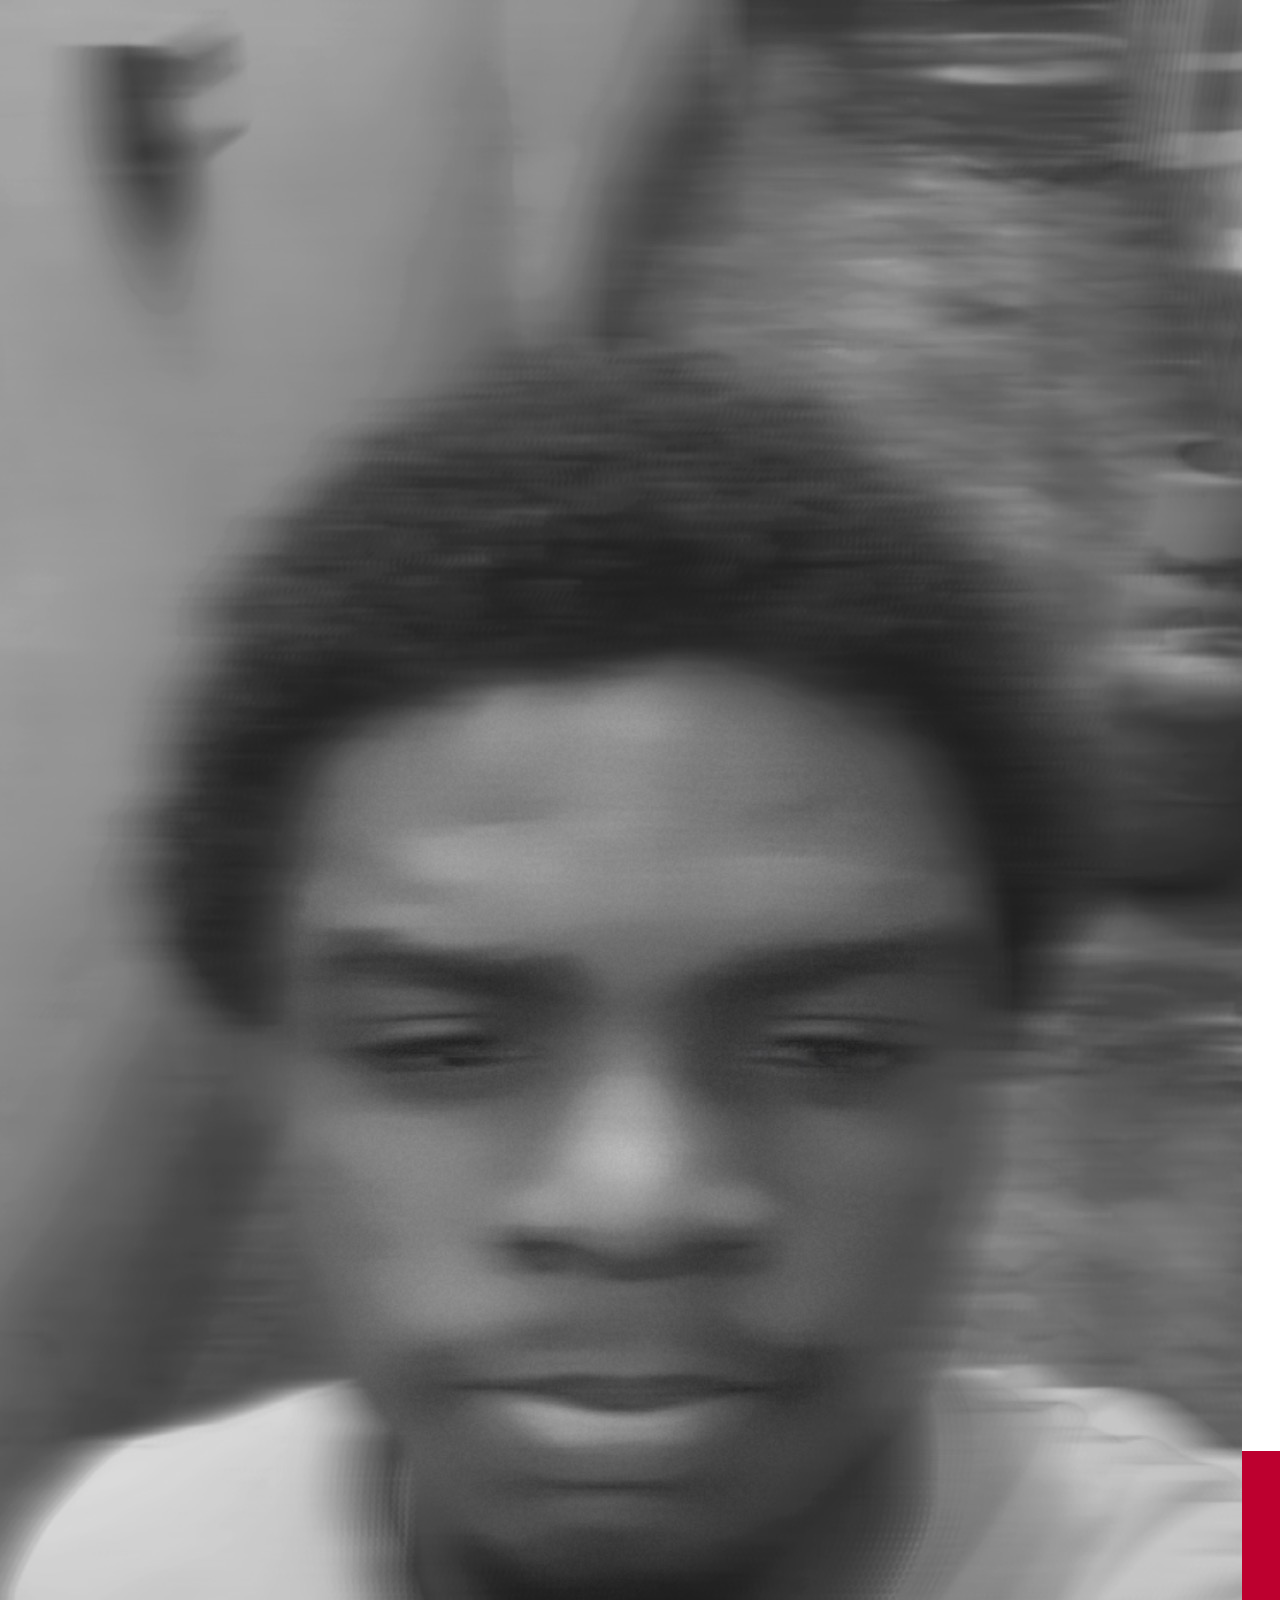
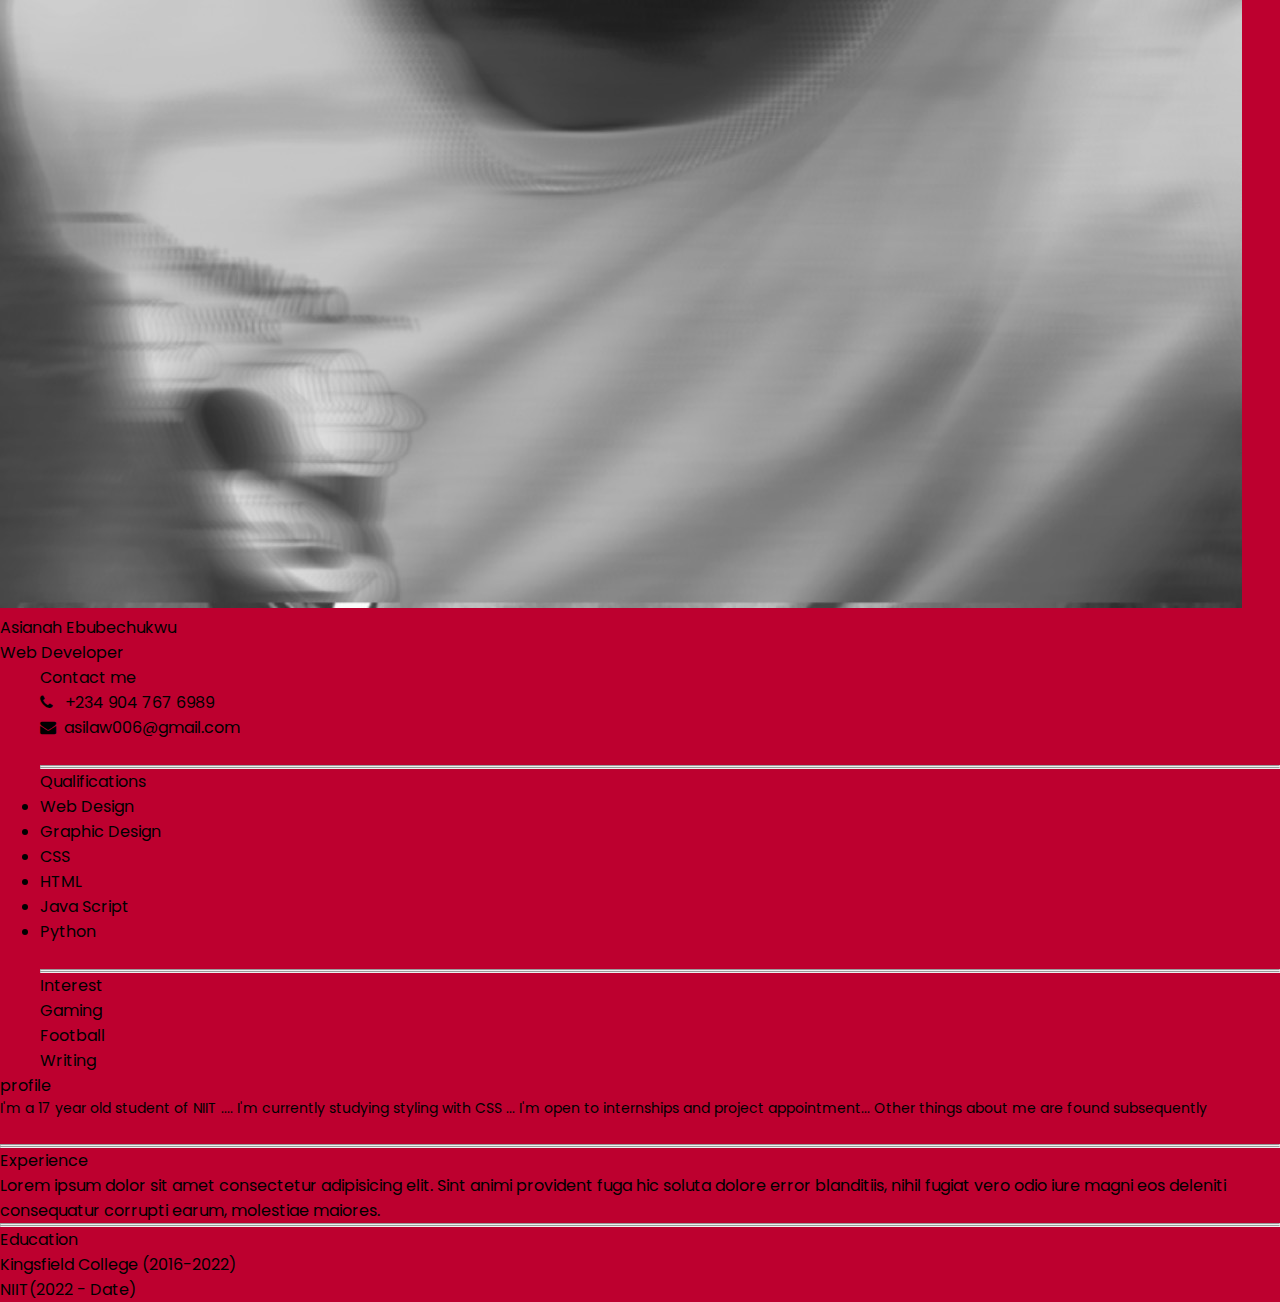
<file: index2.html>
<!DOCTYPE html>
<html lang="en">
<head>
    <meta charset="UTF-8">
    <meta name="viewport" content="width=device-width, initial-scale=1.0">
    <title>Resume</title>
    <link rel="stylesheet" href="style.css">
    <link rel="stylesheet" href="https://cdnjs.cloudflare.com/ajax/libs/font-awesome/4.7.0/css/font-awesome.css" 
    integrity="sha512-5A8nwdMOWrSz20fDsjczgUidUBR8liPYU+WymTZP1lmY9G6Oc7HlZv156XqnsgNUzTyMefFTcsFH/tnJE/+xBg==" 
    crossorigin="anonymous" referrerpolicy="no-referrer" />
</head>
<body>
    

    <div class="main">
        <div class="top-section">
            <img src="IMG_7432.JPG" class="profile" alt="">
            <p class="p1">Asianah Ebubechukwu</p>
            <p class="p2">Web Developer</p>
        </div>

        <div class="clearfix"></div>

        <div class="col-div-4">
            <div class="content-box" style="padding-left: 40px;">
                <p class="head">Contact me</p>
                <p class="p3"><i class="fa fa-phone" aria-hidden="true"></i>&nbsp;&nbsp; +234 904 767 6989</p>
                <p class="p3"><i class="fa fa-envelope" aria-hidden="true"></i>&nbsp;&nbsp;asilaw006@gmail.com</p>
               
<br>
            <hr><hr>
            <p class="head">Qualifications</p>
            <ul class="skills">
                <li><span>Web Design</span></li>
                <li><span>Graphic Design</span></li>
                <li><span>CSS</span></li>
                <li><span>HTML</span></li>
                <li><span>Java Script</span></li>
                <li><span>Python</span></li>
            </ul>
<br>
            <hr><hr>
           

            <p class="head">Interest</p>
            <p class="p3">Gaming</p>
            <p class="p3">Football</p>
            <p class="p3">Writing</p>



            </div>
        </div>
        <div class="line"></div>
        <div class="col-div-8">
            <div class="content-box">
                <p class="head">profile</p>
                <p class="p3" style="font-size: 14px;">
                  I'm a 17 year old student of NIIT .... I'm currently studying styling with CSS ... I'm open to internships and project appointment...
                  Other things about me are found subsequently
                    
                </p>
                <br>
                <hr><hr>
                
            
                <p class="head">Experience</p>
                
                <p class="p-4">Lorem ipsum dolor sit amet consectetur adipisicing elit. Sint animi provident fuga hic soluta dolore error blanditiis, nihil fugiat vero odio iure magni eos deleniti consequatur corrupti earum, molestiae maiores.
                </p>

                <hr><hr>
                <p class="head">Education</p>
                <p class="p-4">Kingsfield College (2016-2022)</p>
                <p class="p-4">NIIT(2022 - Date)</p>
            </div>
        </div>
    </div>

</body>
</html>
</file>
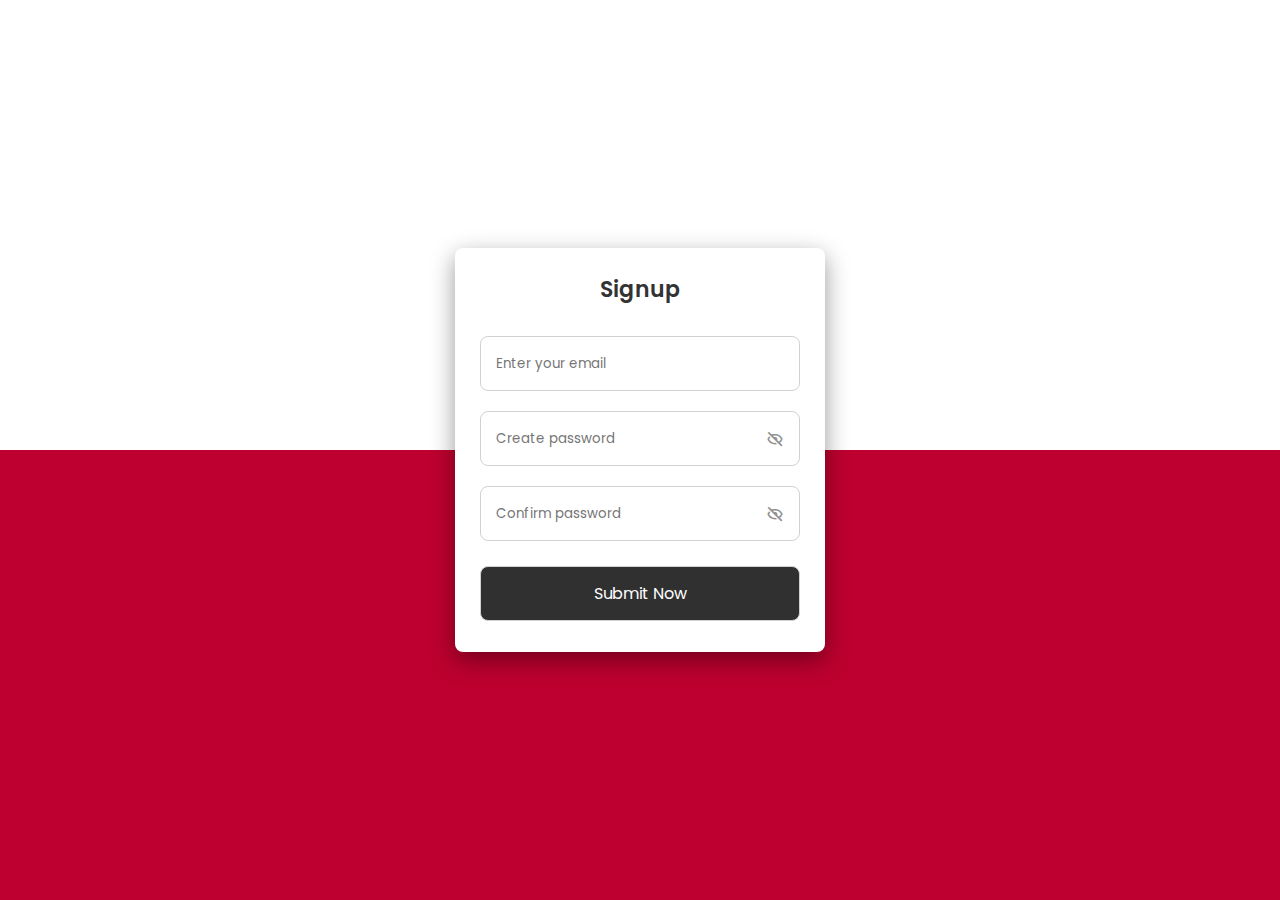
<file: index3.html>
<!DOCTYPE html>
<html lang="en" >
<head>
  <meta charset="UTF-8">
  <title>CodePen - Email &amp; Password Validation</title>
  <link rel='stylesheet' href='https://unpkg.com/boxicons@2.1.2/css/boxicons.min.css'>
  <link rel="stylesheet" href="./style.css">

</head>
<body>
<!-- partial:index.partial.html -->

<div class="container">

  <header>Signup</header>

  <form action="#">


    <!-- Email Address -->
    <div class="field email-field">
      <div class="input-field">
        <input type="email" placeholder="Enter your email" class="email" />
      </div>
      <span class="error email-error">
        <i class="bx bx-error-circle error-icon"></i>
        <p class="error-text">Please enter a valid email</p>
      </span>
    </div>

    <!-- PASSWORD -->
    <div class="field create-password">
      <div class="input-field">
        <input type="password" placeholder="Create password" class="password" />
        <i class="bx bx-hide show-hide"></i>
      </div>
      <span class="error password-error">
        <i class="bx bx-error-circle error-icon"></i>
        <p class="error-text">
          Please enter atleast 8 charatcer with number, symbol, small and
          capital letter.
        </p>
      </span>
    </div>

    <!-- CONFIRM PASSWORD -->
    <div class="field confirm-password">
      <div class="input-field">
        <input type="password" placeholder="Confirm password" class="cPassword" />
        <i class="bx bx-hide show-hide"></i>
      </div>
      <span class="error cPassword-error">
        <i class="bx bx-error-circle error-icon"></i>
        <p class="error-text">Password don't match</p>
      </span>
    </div>

    <!-- SUBMIT NOW SUBMIT -->
    <div class="input-field button">
    <input type="submit" value="Submit Now" />
    </div>
    
  </form>
</div>
<!-- partial -->
  <script  src="./script.js"></script>

</body>
</html>
</file>
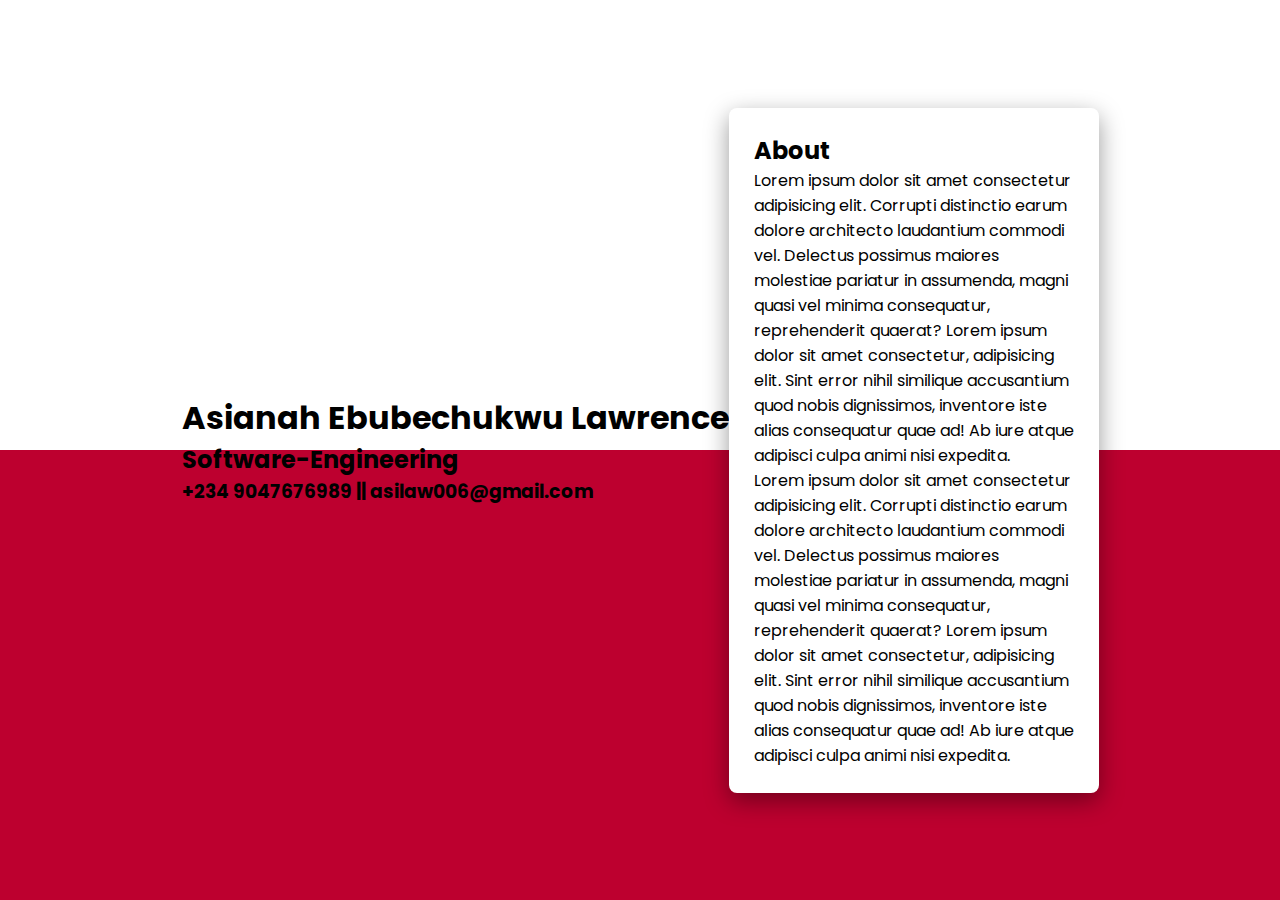
<file: index4.html>
<!DOCTYPE html>
<html lang="en">
<head>
    <meta charset="UTF-8">
    <meta name="viewport" content="width=device-width, initial-scale=1.0">
    <title>Document</title>
    <link rel="stylesheet" href="style.css">
</head>
<body>
    <div class="header">
        <h1>Asianah Ebubechukwu Lawrence</h1>
        <h2>Software-Engineering</h2>
        <h3>+234 9047676989     ||        asilaw006@gmail.com</h3>
    </div>
    <br>
    <div class="container">
        <h2>About</h2>
        <p>
            Lorem ipsum dolor sit amet consectetur adipisicing elit. Corrupti distinctio earum dolore architecto laudantium commodi vel. Delectus possimus maiores molestiae pariatur in assumenda, magni quasi vel minima consequatur, reprehenderit quaerat?
            Lorem ipsum dolor sit amet consectetur, adipisicing elit. Sint error nihil similique accusantium quod nobis dignissimos, inventore iste alias consequatur quae ad! Ab iure atque adipisci culpa animi nisi expedita.
        </p>
        <p>
            Lorem ipsum dolor sit amet consectetur adipisicing elit. Corrupti distinctio earum dolore architecto laudantium commodi vel. Delectus possimus maiores molestiae pariatur in assumenda, magni quasi vel minima consequatur, reprehenderit quaerat?
            Lorem ipsum dolor sit amet consectetur, adipisicing elit. Sint error nihil similique accusantium quod nobis dignissimos, inventore iste alias consequatur quae ad! Ab iure atque adipisci culpa animi nisi expedita.
        </p>
    </div>
</body>
</html>
</file>
<file: style.css>
/* Google Fonts - Poppins */
@import url("https://fonts.googleapis.com/css2?family=Poppins:wght@300;400;500;600&display=swap");

* {
  margin: 0;
  padding: 0;
  box-sizing: border-box;
  font-family: "Poppins", sans-serif;
}

body {
  min-height: 100vh;
  display: flex;
  align-items: center;
  justify-content: center;
  background: linear-gradient(180deg, #fff 50%, #bd002f 50%);
}

.container {
  position: relative;
  max-width: 370px;
  width: 100%;
  padding: 25px;
  border-radius: 8px;
  background-color: #fff;
  box-shadow: 0 8px 25px rgba(0, 0, 0, 0.4);
}

.container header {
  font-size: 22px;
  font-weight: 600;
  color: #333;
  text-align: center;
}

.container form {
  margin-top: 30px;
}

form .field {
  margin-bottom: 20px;
}

form .input-field {
  position: relative;
  height: 55px;
  width: 100%;
}

.input-field input {
  height: 100%;
  width: 100%;
  outline: none;
  border: none;
  border-radius: 8px;
  padding: 0 15px;
  border: 1px solid #d1d1d1;
}

.invalid input {
  border-color: #d93025;
}

.input-field .show-hide {
  position: absolute;
  right: 13px;
  top: 50%;
  transform: translateY(-50%);
  font-size: 18px;
  color: #919191;
  cursor: pointer;
  padding: 3px;
}

.field .error {
  display: flex;
  align-items: center;
  margin-top: 6px;
  color: #d93025;
  font-size: 13px;
  display: none;
}

.invalid .error {
  display: flex;
}

.error .error-icon {
  margin-right: 6px;
  font-size: 15px;
}

.create-password .error {
  align-items: flex-start;
}

.create-password .error-icon {
  margin-top: 4px;
}

.button {
  margin: 25px 0 6px;
}

.button input {
  color: #fff;
  font-size: 16px;
  font-weight: 400;
  background-color: #303030;
  cursor: pointer;
  transition: all 0.3s ease;
}

.button input:hover {
  background-color: #111;
}

.button input:active {
  transform: scale(0.95);
}
</file>
